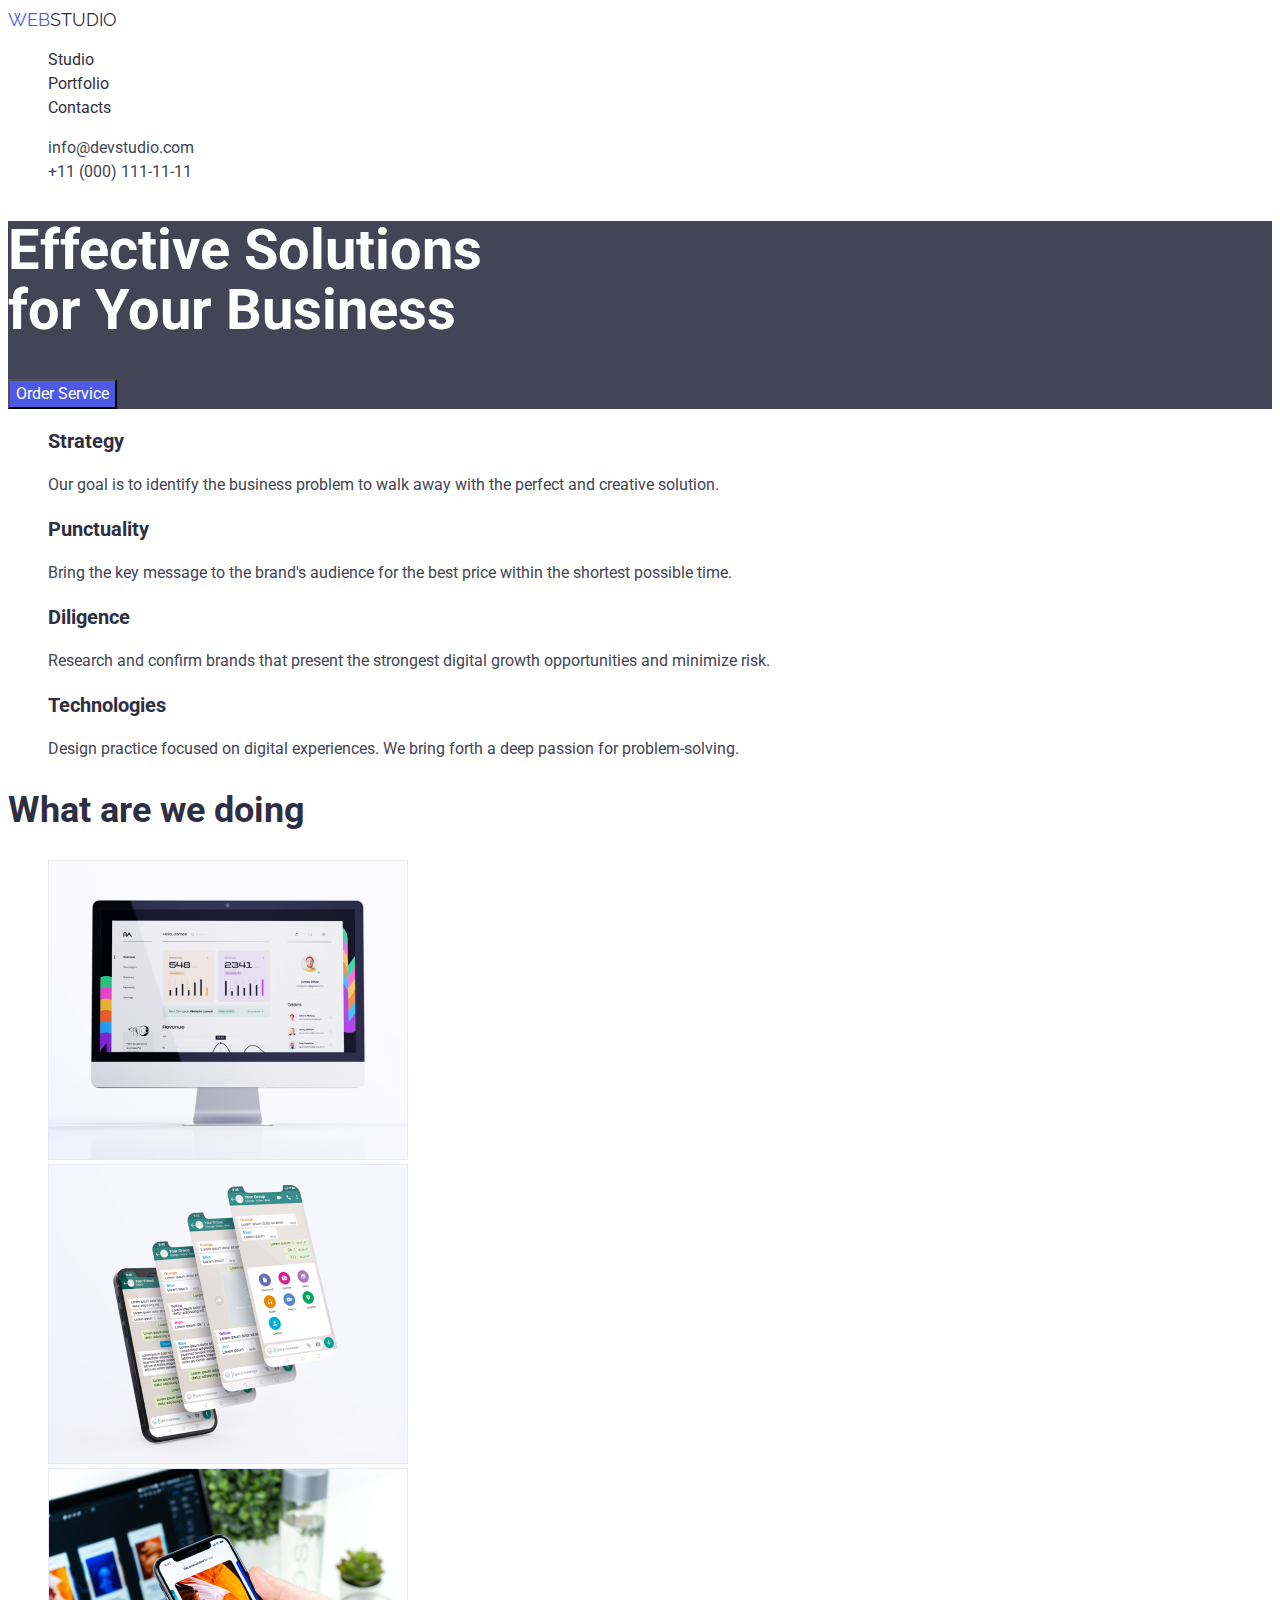
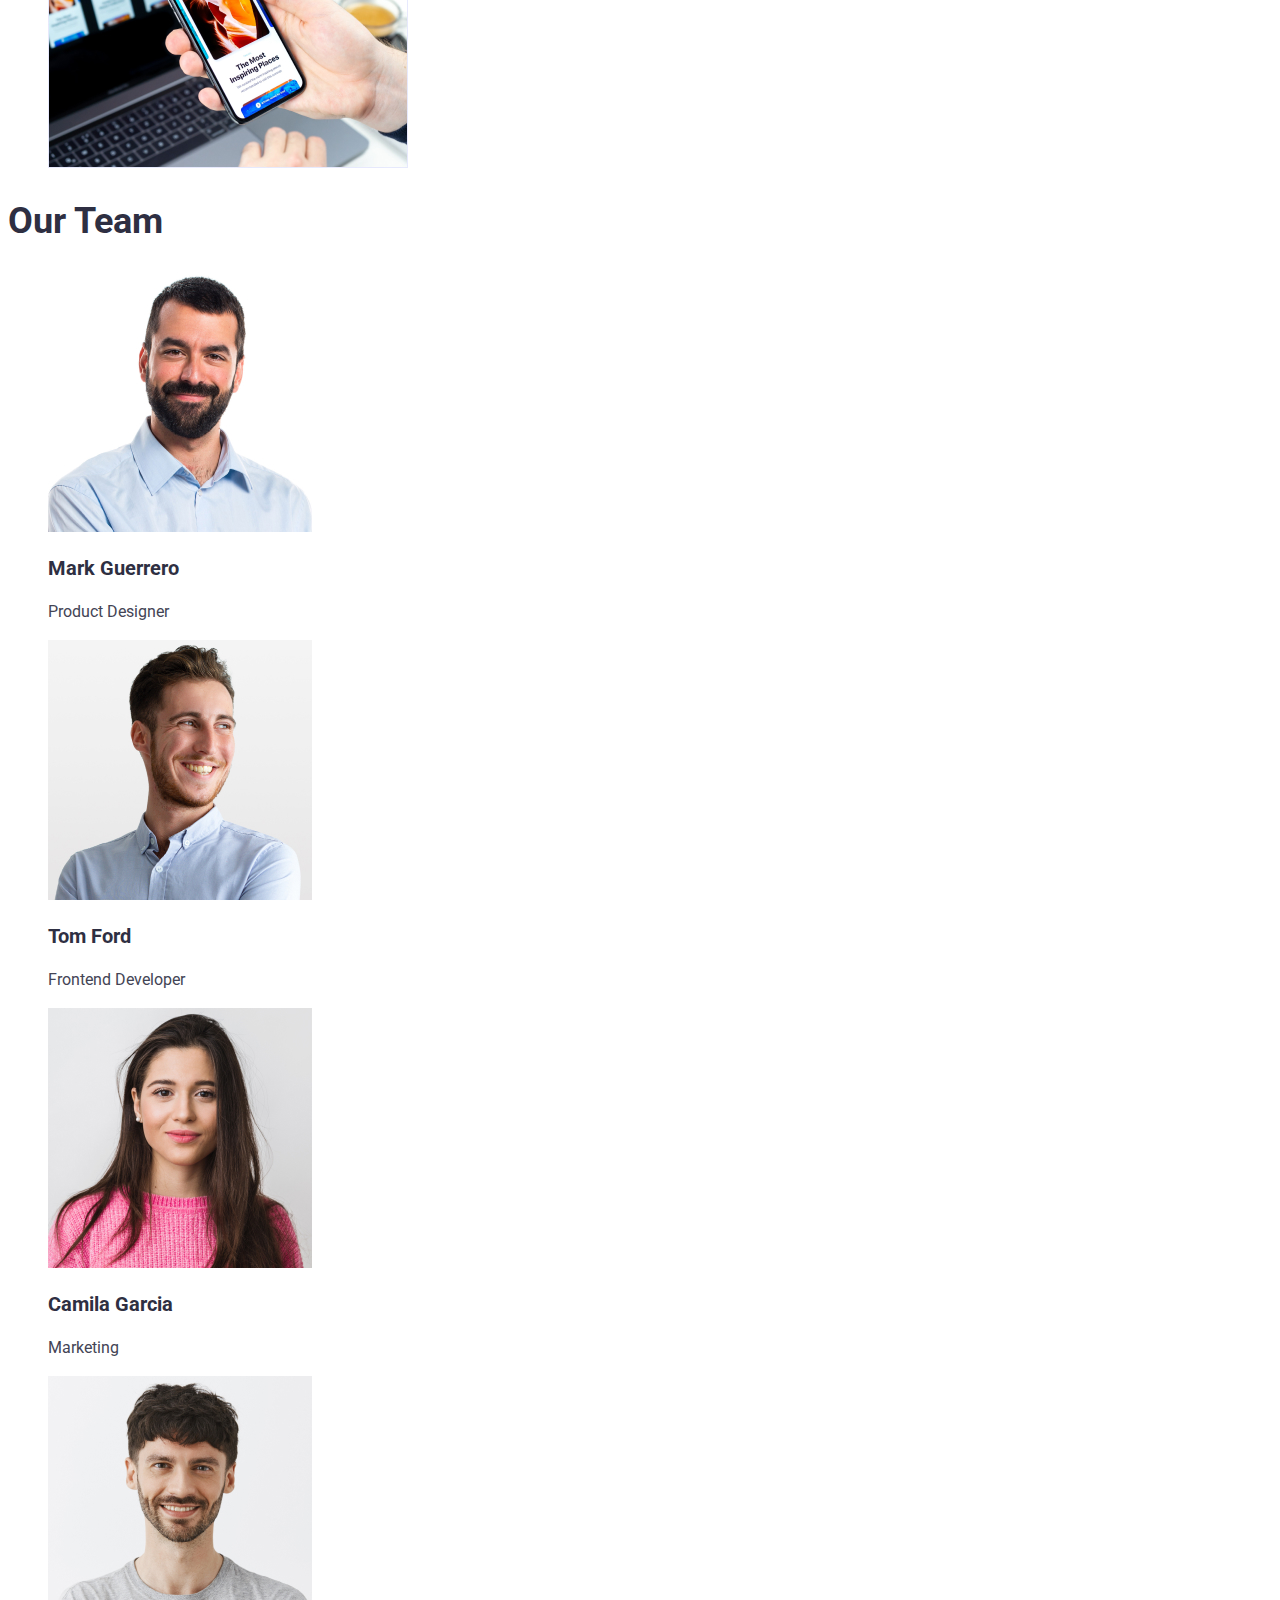
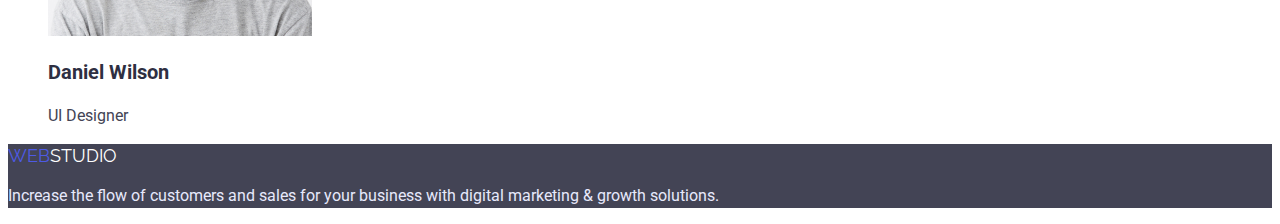
<file: index.html>
<!DOCTYPE html>
<html lang="en">
  <head>
    <meta charset="UTF-8" />
    <meta http-equiv="X-UA-Compatible" content="IE=edge" />
    <meta name="viewport" content="width=device-width, initial-scale=1.0" />
    <link href="./css/style.css" rel="stylesheet" />
    <link rel="preconnect" href="https://fonts.googleapis.com">
    <link rel="preconnect" href="https://fonts.gstatic.com" crossorigin>
    <link href="https://fonts.googleapis.com/css2?family=Raleway:wght@900&family=Roboto:wght@400;500;700;900&display=swap" rel="stylesheet">
    <title>Studio</title>
  </head>
  <body>
    <header>
      <nav>
        <a href="./index.html" class="logo link"> <span class="span-logo">Web</span>Studio </a>
        <ul>
          <li><a class="link studio" href="./index.html">Studio</a></li>
          <li><a class="link portfolio" href="./portfolio.html">Portfolio</a></li>
          <li><a class="link contacts" href="">Contacts</a></li>
        </ul>
      </nav>
      <address>
        <ul>
          <li><a class="mail link" href="mailto:info@devstudio.com">info@devstudio.com</a></li>
          <li><a class="phone link" href="tel:+110001111111">+11 (000) 111-11-11</a></li>
        </ul>
      </address>
    </header>
    <main>
      <section class="hero">
        <h1 class="title">Effective Solutions <br>for Your Business</h1>
        <button class="title-button" type="button">Order Service</button>
      </section>
      <section>
        <h2 class="none">List of requirements</h2>
        <ul>
          <li>
            <h3 class="post-title">Strategy</h3>
            <p class="post-title-text">
              Our goal is to identify the business problem to walk away with the
              perfect and creative solution.
            </p>
          </li>
          <li>
            <h3 class="post-title">Punctuality</h3>
            <p class="post-title-text">
              Bring the key message to the brand's audience for the best price
              within the shortest possible time.
            </p>
          </li>
          <li>
            <h3 class="post-title">Diligence</h3>
            <p class="post-title-text">
              Research and confirm brands that present the strongest digital
              growth opportunities and minimize risk.
            </p>
          </li>
          <li>
            <h3 class="post-title">Technologies</h3>
            <p class="post-title-text">
              Design practice focused on digital experiences. We bring forth a
              deep passion for problem-solving.
            </p>
          </li>
        </ul>
      </section>
      <section>
        <h2 class="images-title">What are we doing</h2>
        <ul>
          <li>
            <img src="./images/compucter.jpg" alt="computer" width="360" />
          </li>
          <li>
            <img src="./images/telefonchat.jpg" alt="phone chat" width="360" />
          </li>
          <li>
            <img src="./images/telefone.jpg" alt="phone" width="360" />
          </li>
        </ul>
      </section>
      <section>
        <h2 class="team-title">Our Team</h2>
        <ul>
          <li>
            <img src="./images/imgmark.jpg" alt="Mark Guerrero" width="264" />
            <h3 class="post-team-title">Mark Guerrero</h3>
            <p class="team-text">Product Designer</p>
          </li>
          <li>
            <img src="./images/imgtom.jpg" alt="Tom Ford" width="264" />
            <h3 class="post-team-title">Tom Ford</h3>
            <p class="team-text">Frontend Developer</p>
          </li>
          <li>
            <img src="./images/imgcamila.jpg" alt="Camila Garcia" width="264" />
            <h3 class="post-team-title">Camila Garcia</h3>
            <p class="team-text">Marketing</p>
          </li>
          <li>
            <img src="./images/imgdaniel.jpg" alt="Daniel Wilson" width="264" />
            <h3 class="post-team-title">Daniel Wilson</h3>
            <p class="team-text">UI Designer</p>
          </li>
        </ul>
      </section>
    </main>
    <footer class="footer">
      <a href="./index.html" class="logo-footer link"> <span class="span-logo">Web</span>Studio </a>
      <p class="logo-text">
        Increase the flow of customers and sales for your business with digital
        marketing & growth solutions.
      </p>
    </footer>
  </body>
</html>
</file>
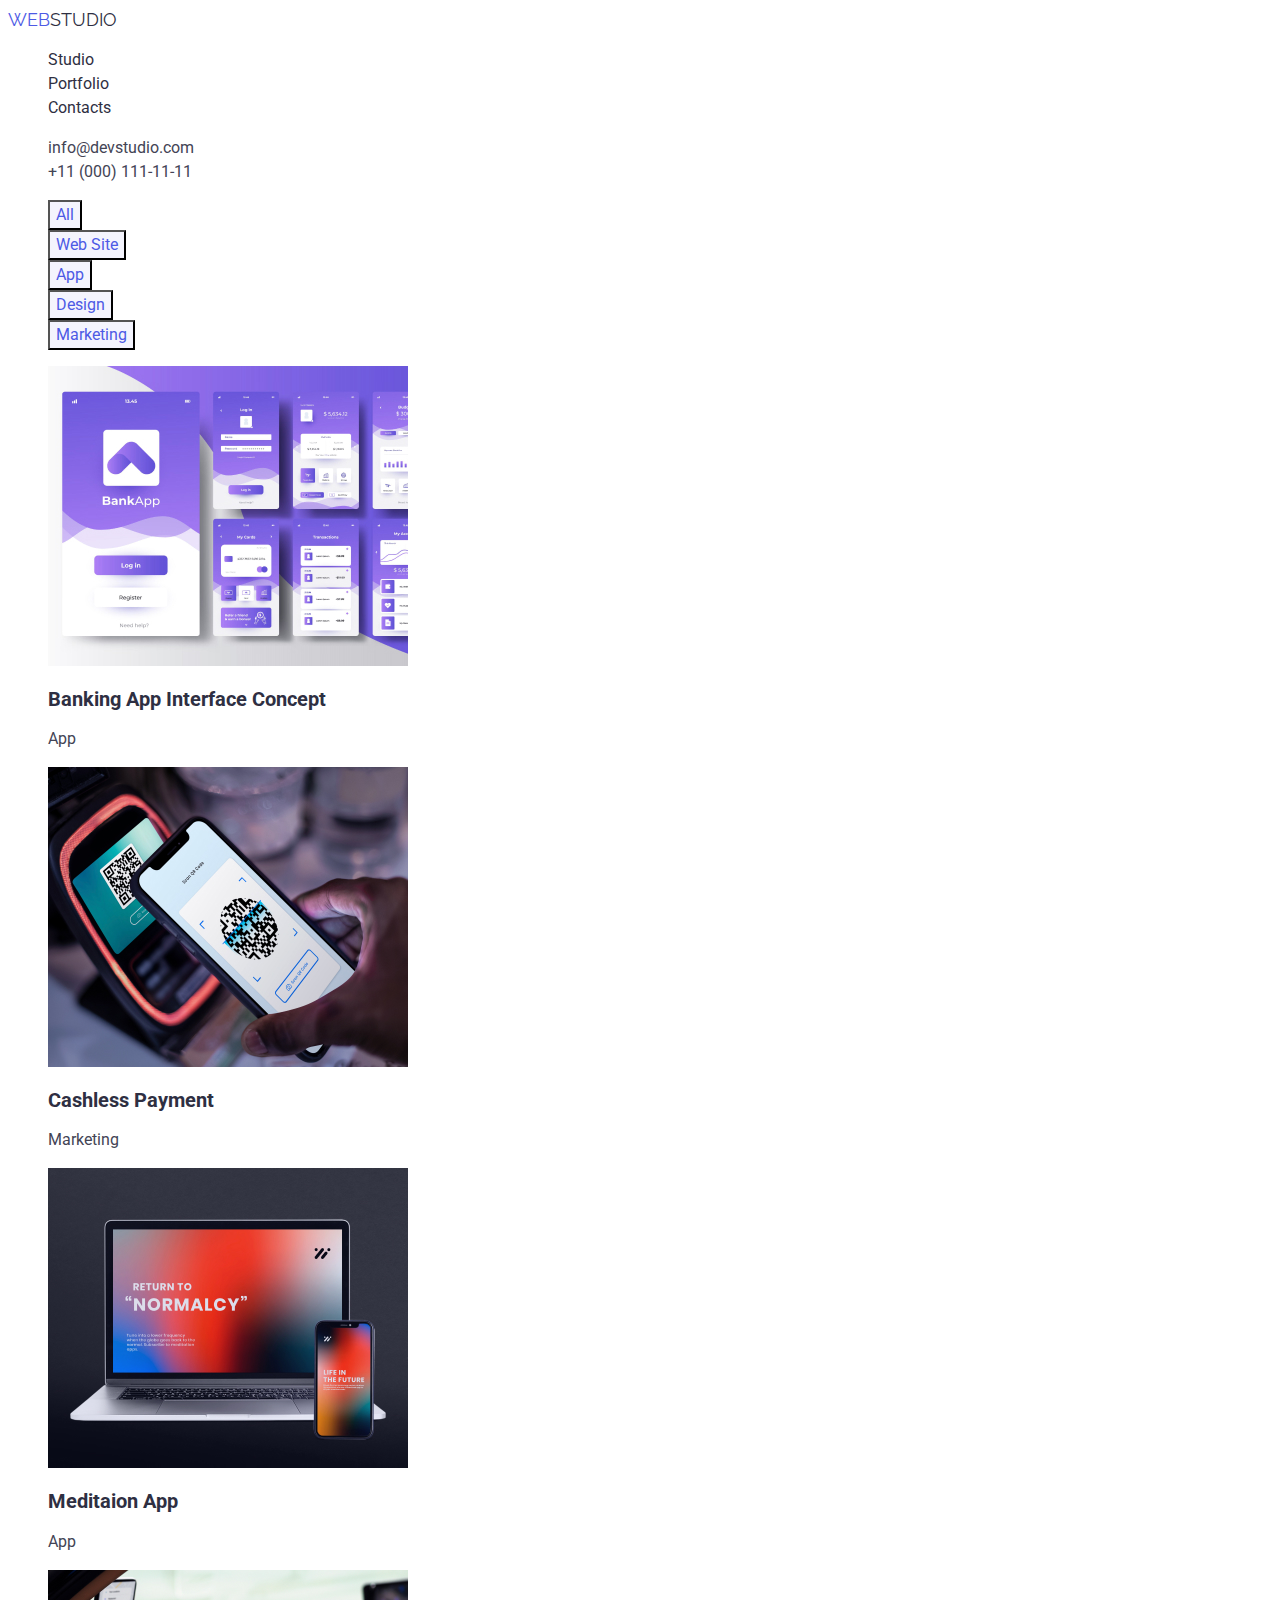
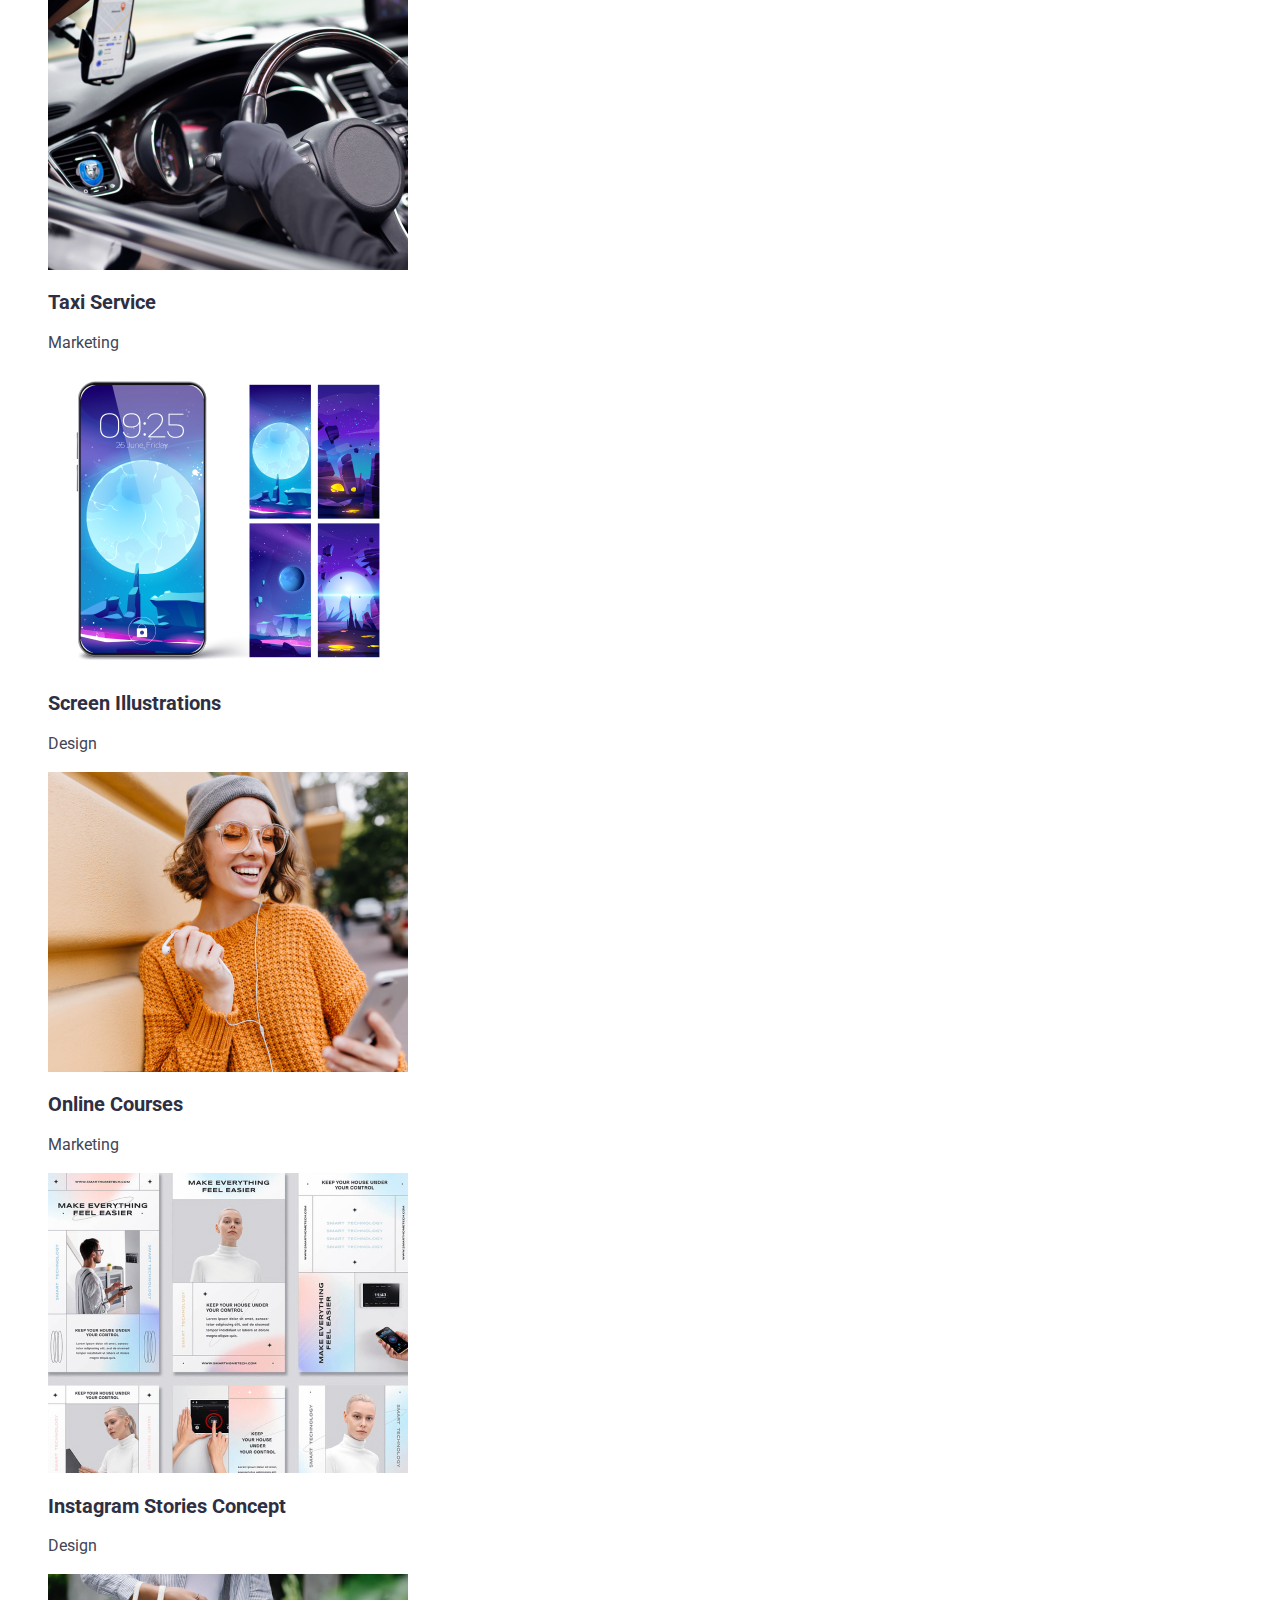
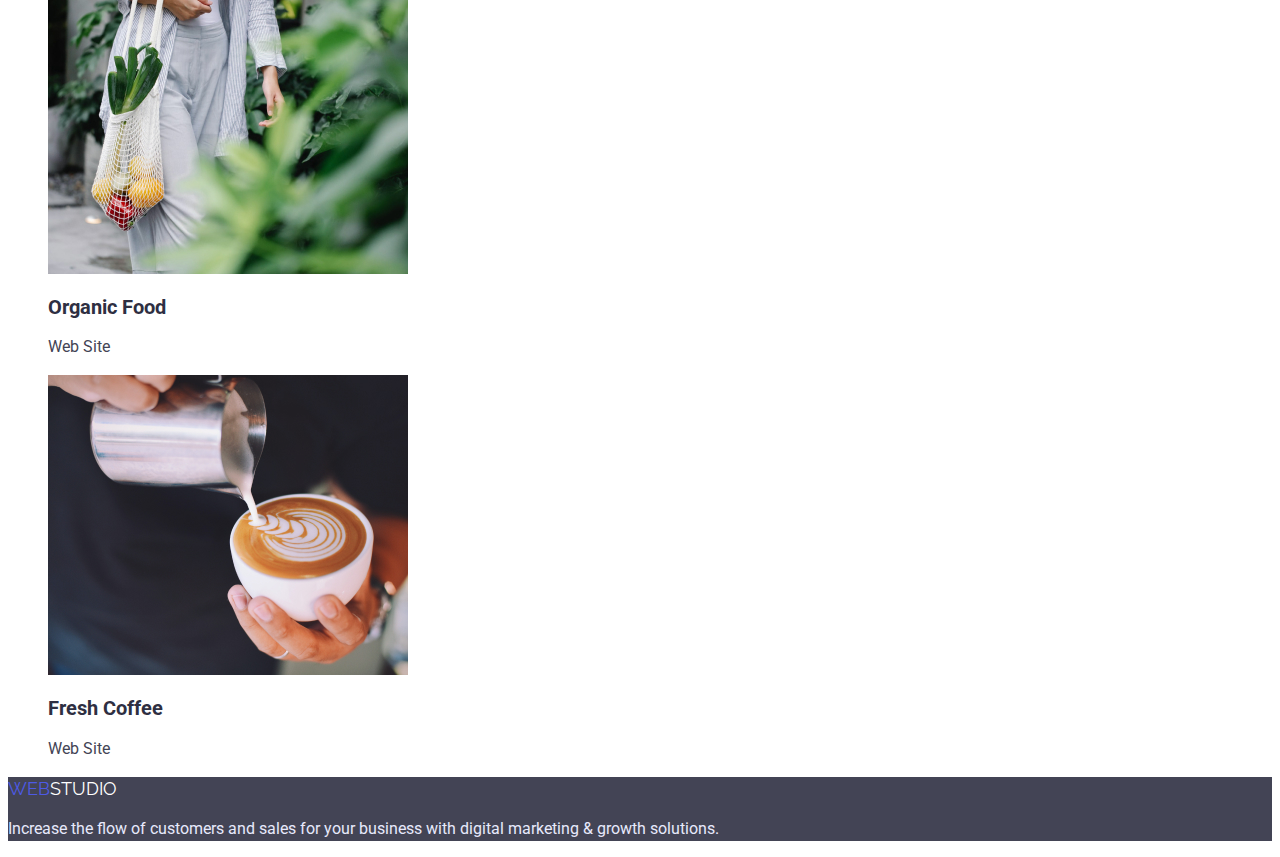
<file: portfolio.html>
<!DOCTYPE html>
<html lang="en">
  <head>
    <meta charset="UTF-8" />
    <meta http-equiv="X-UA-Compatible" content="IE=edge" />
    <meta name="viewport" content="width=device-width, initial-scale=1.0" />
    <link href="./css/style.css" rel="stylesheet" />
    <link rel="preconnect" href="https://fonts.googleapis.com">
    <link rel="preconnect" href="https://fonts.gstatic.com" crossorigin>
    <link href="https://fonts.googleapis.com/css2?family=Raleway:wght@900&family=Roboto:wght@400;500;700;900&display=swap" rel="stylesheet">
    <title>Portfolio</title>
  </head>
  <body>
    <header>
      <nav>
        <a href="./index.html" class="logo link"> <span class="span-logo">Web</span>Studio </a>
        <ul>
          <li><a class="link studio" href="./index.html">Studio</a></li>
          <li><a class="link portfolio" href="./portfolio.html">Portfolio</a></li>
          <li><a class="link contacts" href="">Contacts</a></li>
        </ul>
      </nav>
      <address>
        <ul>
          <li><a class="mail link" href="mailto:info@devstudio.com">info@devstudio.com</a></li>
          <li><a class="phone link" href="tel:+110001111111">+11 (000) 111-11-11</a></li>
        </ul>
      </address>
    </header>
    <main>
        <section>
          <h1 class="none">List of works</h1>
            <ul>
                <li><button class="button-all" type="button">All</button></li>
                <li><button class="button-web" type="button">Web Site</button></li>
                <li><button class="button-app" type="button">App</button></li>
                <li><button class="button-design" type="button">Design</button></li>
                <li><button class="button-marketing" type="button">Marketing</button></li>
            </ul>
        <ul>
            <li>
              <a href="" class="link">
                <img src="./images/imgbanking.jpg" alt="Banking App" width="360" />
                <h2 class="post-images-title">Banking App Interface Concept</h2>
                <p class="images-text">App</p>
              </a>
            </li>
            <li>
              <a href="" class="link">
              <img src="./images/imgcashless.jpg" alt="Payment" width="360" />
                <h2 class="post-images-title">Cashless Payment</h2>
                <p class="images-text">Marketing</p>
              </a>
              </li>
            <li>
              <a href="" class="link">
              <img src="./images/imgmeditalon.jpg" alt="App" width="360" />
                <h2 class="post-images-title">Meditaion App</h2>
                <p class="images-text">App</p>
              </a>
              </li>
            <li>
              <a href="" class="link">
              <img src="./images/imgtaxi.jpg" alt="taxi" width="360" />
                <h2 class="post-images-title">Taxi Service</h2>
                <p class="images-text">Marketing</p>
              </a>
            </li>
            <li>
              <a href="" class="link">
              <img src="./images/imgscreen.jpg" alt="Screen Illustrations" width="360" />
                <h2 class="post-images-title">Screen Illustrations</h2>
                <p class="images-text">Design</p>
              </a>
            </li>
            <li>
              <a href="" class="link">
              <img src="./images/imgonline.jpg" alt="smile women" width="360" />
                <h2 class="post-images-title">Online Courses</h2>
                <p class="images-text">Marketing</p>
              </a>
            </li>
            <li>
              <a href="" class="link">
              <img src="./images/imginstagram.jpg" alt="instagram pages" width="360" />
                <h2 class="post-images-title">Instagram Stories Concept</h2>
                <p class="images-text">Design</p>
              </a>
            </li>
            <li>
              <a href="" class="link">
            <img src="./images/imgorganic.jpg" alt="women with fruits" width="360" />
                <h2 class="post-images-title">Organic Food</h2>
                <p class="images-text">Web Site</p>
              </a>
            </li>
        <li>
          <a href="" class="link">
          <img src="./images/imgcoffee.jpg" alt="coffee and milk" width="360" />
            <h2 class="post-images-title">Fresh Coffee</h2>
            <p class="images-text">Web Site</p>
          </a>
        </li>
        </ul>
      </section>
    </main>
    <footer class="footer">
      <a href="./index.html" class="logo-footer link"> <span class="span-logo">Web</span>Studio </a>
      <p class="logo-text">
        Increase the flow of customers and sales for your business with digital
        marketing & growth solutions.
      </p>
    </footer>
  </body>
</html>
</file>
<file: css/style.css>
:root {
--main-text-color:#2e2f42;
--second-text-color:#434455;
--main-bg-color:#fff;
--title-text-color:#fff;
--second-bg-color:#f4f4fd;
--btn-bg-color:#f4f4fd;
--btn-bg-color-active:#4048bf;
--btn-text-color:#4d5ae5;
--btn-text-color-active:#fff;
--title-btn-active-hover:#404BBF;
--footer-text:#E7E9FC;
}
body{
font-family: 'Roboto', sans-serif;
color: var(--main-text-color);
background-color: var(--main-bg-color);
}
ul{
list-style: none;
}

.logo{
font-family: 'Raleway', sans-serif;
font-style: normal;
text-transform: uppercase;
font-weight: 800px;
font-size: 18px;
line-height: 1.33;
color: var(--main-text-color);
}
.span-logo{
font-family: 'Raleway', sans-serif;
font-style: normal;
text-transform: uppercase;
font-weight: 800px;
font-size: 18px;
line-height: 1.33;
color:var(--btn-text-color);
}

.studio{
font-style: normal;
font-size: 16px;
line-height: 1.5;
color:var(--main-text-color);
}
.studio:hover,
.studio:focus{
color: var(--btn-text-color);
}
.portfolio{
font-style: normal;
font-size: 16px;
line-height: 1.5;
color:var(--main-text-color);
}
.portfolio:hover,
.portfolio:focus{
color: var(--btn-text-color);
}

.contacts{
font-style: normal;
text-decoration: none;
font-size: 16px;
line-height: 1.5;
color:var(--main-text-color);
}
.contacts:hover,
.contacts:focus{
color: var(--btn-text-color);
}

.mail{
font-style: normal;
font-size: 16px;
line-height: 1.5;
color: var(--second-text-color);
}
.mail:hover,
.mail:focus{
color: var(--btn-text-color);
}
.phone{
font-style: normal;
font-size: 16px;
line-height: 1.5;
color: var(--second-text-color);
}
.phone:hover,
.phone:focus{
color: var(--btn-text-color);
}
.hero{
background-color: var(--second-text-color);}

.title{
font-size: 56px;
line-height: 1.07;
color:var(--title-text-color);
}
.title-button{
background-color:var(--btn-text-color);
font-family: 'Roboto', sans-serif;
font-style: normal;
font-size: 16px;
line-height: 1.5;
color:var(--title-text-color);
}
.title-button:hover,
.title-button:focus{
cursor: pointer;
background-color:var(--title-btn-active-hover);
color: var(--title-text-color)
}
.none{
display: none;
}
.post-title{
font-size: 20px;
line-height: 1.2;
color:var(--main-text-color);
}
.post-title-text{
font-size: 16px;
line-height: 1.5;
color: var(--second-text-color);
}
.images-title{
font-size: 36px;
line-height: 1.11;
color: var(--main-text-color);
}
.team-title{
font-size: 36px;
line-height: 1.11;
color: var(--main-text-color)
}
.post-team-title{
font-size: 20px;
line-height: 1.2;
color:var(--main-text-color);    
}
.team-text{
font-size: 16px;
line-height: 1.5;
color: var(--second-text-color); 
}
.logo-text{
font-size: 16px;
line-height: 1.5;
color:var(--footer-text);   
}
.button-all{
background-color:var(--btn-bg-color);
font-family: 'Roboto', sans-serif;
font-style: normal;
font-size: 16px;
line-height: 1.5;
color:var(--btn-text-color);
}
.button-all:hover,
.button-all:focus{
cursor: pointer;
background-color: var(--btn-bg-color-active);
color: var(--btn-text-color-active);  
}
.button-web{
background-color:var(--btn-bg-color);
font-family: 'Roboto', sans-serif;
font-style: normal;
font-size: 16px;
line-height: 1.5;
color:var(--btn-text-color);
}
.button-web:hover,
.button-web:focus{
cursor: pointer;
background-color: var(--btn-bg-color-active);
color: var(--btn-text-color-active);  
}
.button-app{
background-color:var(--btn-bg-color);
font-family: 'Roboto', sans-serif;
font-style: normal;
font-size: 16px;
line-height: 1.5;
color:var(--btn-text-color);
}
.button-app:hover,
.button-app:focus{
cursor: pointer;
background-color: var(--btn-bg-color-active);
color: var(--btn-text-color-active);  
}
.button-design{
background-color:var(--btn-bg-color);
font-family: 'Roboto', sans-serif;
font-style: normal;
font-size: 16px;
line-height: 1.5;
color:var(--btn-text-color);
}
.button-design:hover,
.button-design:focus{
cursor: pointer;
background-color: var(--btn-bg-color-active);
color: var(--btn-text-color-active);  
}
.button-marketing{
background-color:var(--btn-bg-color);
font-family: 'Roboto', sans-serif;
font-style: normal;
font-size: 16px;
line-height: 1.5;
color:var(--btn-text-color);
}
.button-marketing:hover,
.button-marketing:focus{
cursor: pointer;
background-color: var(--btn-bg-color-active);
color: var(--btn-text-color-active);  
}
.post-images-title{
font-size: 20px;
line-height: 1.2;
color:var(--main-text-color);
}
.images-text{
font-size: 16px;
line-height: 1.5;
color: var(--second-text-color); 
}
.link{
    text-decoration: none;
}
.footer{
    background-color: var(--second-text-color);
}
.logo-footer{
font-family: 'Raleway', sans-serif;
font-style: normal;
text-transform: uppercase;
font-weight: 800px;
font-size: 18px;
line-height: 1.33;
color: var(--main-bg-color);
}
</file>
